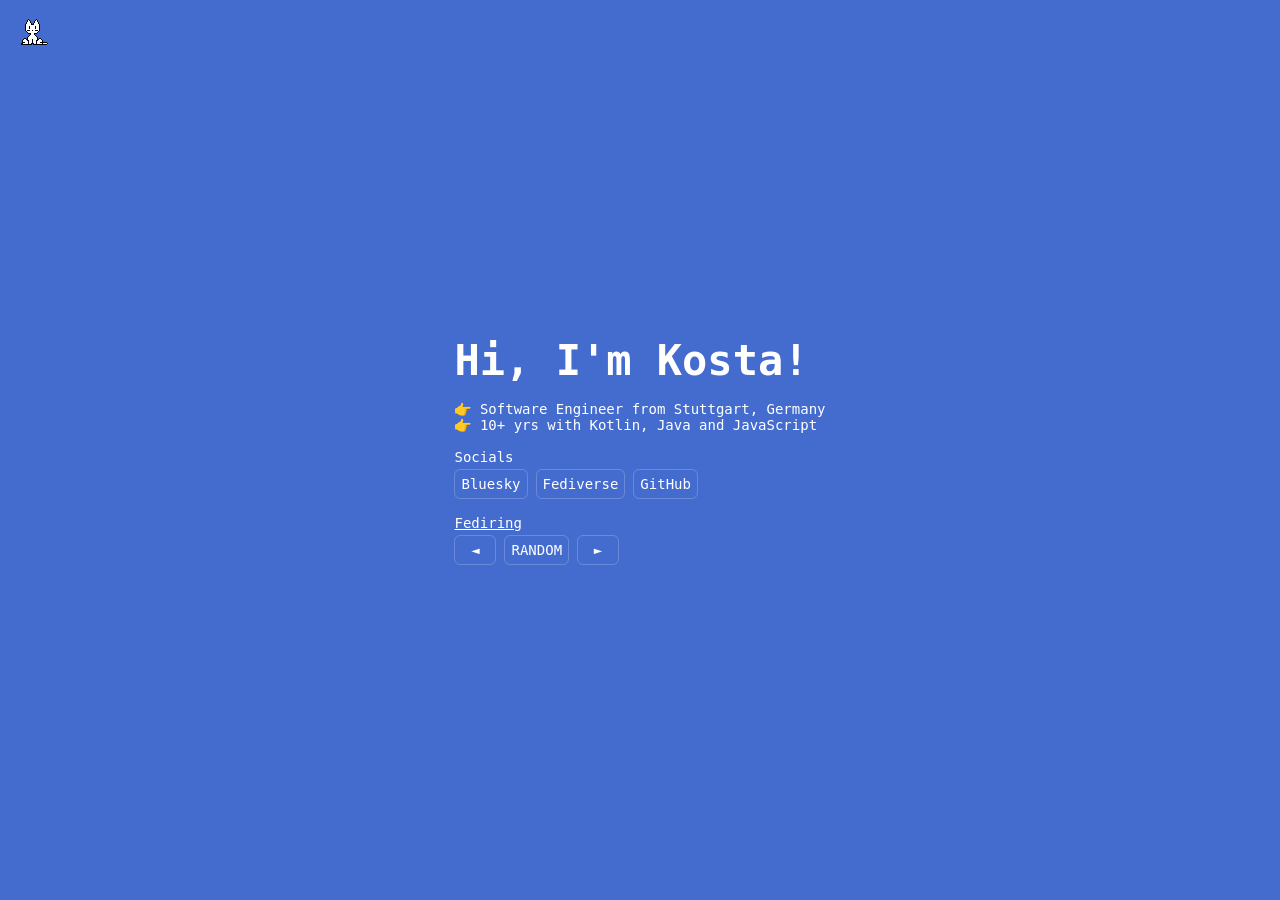
<file: index.html>
<!DOCTYPE html>
<html lang="en">

<head>
  <meta charset="utf-8" />
  <meta http-equiv="X-UA-Compatible" content="IE=edge" />
  <meta name="description" content="Personal website of kosta.lol" />
  <meta name="author" content="kosta.lol" />
  <meta name="viewport" content="width=device-width, initial-scale=1.0" />
  <!-- Chrome -->
  <meta name="theme-color" content="#3d72d0" />
  <!-- iOS Safari -->
  <meta name="apple-mobile-web-app-capable" content="yes" />
  <meta name="apple-mobile-web-app-status-bar-style" content="black-translucent" />

  <title>kosta.lol</title>

  <link rel="stylesheet" href="styles.css" />
  <link rel="icon" type="image/jpg" href="./assets/pic.jpg">
</head>

<body>
  <main>
    <span class="intro">Hi, I'm Kosta!</span>
    <div class="infos">
      <span>👉 Software Engineer from Stuttgart, Germany</span>
      <span>👉 10+ yrs with Kotlin, Java and JavaScript</span>
    </div>
    <section>
      <span>Socials</span>
      <div class="btns">
        <a href="https://bsky.app/profile/did:plc:5g32vtnbky72tjbhnhheqin2" target="_blank" rel="me">Bluesky</a>
        <a href="https://wetdry.world/@wakahuula" target="_blank" rel="me">Fediverse</a>
        <a href="https://github.com/wakahuula" target="_blank" rel="me">GitHub</a>
      </div>
    </section>
    <section>
      <a href="https://fediring.net/">Fediring</a>
      <div class="btns">
        <a href="https://fediring.net/previous?host=kosta.lol">◄</a>
        <a href="https://fediring.net/random">RANDOM</a>
        <a href="https://fediring.net/next?host=kosta.lol">►</a>
      </div>
    </section>
  </main>
  <script src="./oneko.js"></script>
</body>

</html>
</file>
<file: styles.css>
:root {
  --bg: #446ccf;
  --text-color: #ffffff;
}

html {
  font-family: monospace;
  font-size: 14px;
}

body {
  display: flex;
  align-items: center;
  justify-content: center;
  background: var(--bg);
  color: var(--text-color);
  margin: 0;
  height: 100vh;
  width: 100%;
}

main {
  display: flex;
  flex-direction: column;
  gap: 16px;
}

a {
  color: var(--text-color);
}

section {
  display: flex;
  flex-direction: column;
  gap: 4px;
}

.intro {
  font-size: 3rem;
  font-weight: 700;
}

.infos {
  display: flex;
  flex-direction: column;
}

.btns {
  display: flex;
  gap: 8px;
}

.btns a {
  border: 1px solid rgba(255, 255, 255, 0.2);
  border-radius: 6px;
  color: var(--text-color);
  padding: 6px;
  text-align: center;
  text-decoration: none;
  transition: all 120ms ease;
  min-width: 2em;
}

.btns a:hover {
  background: var(--text-color);
  color: var(--bg);
}
</file>
